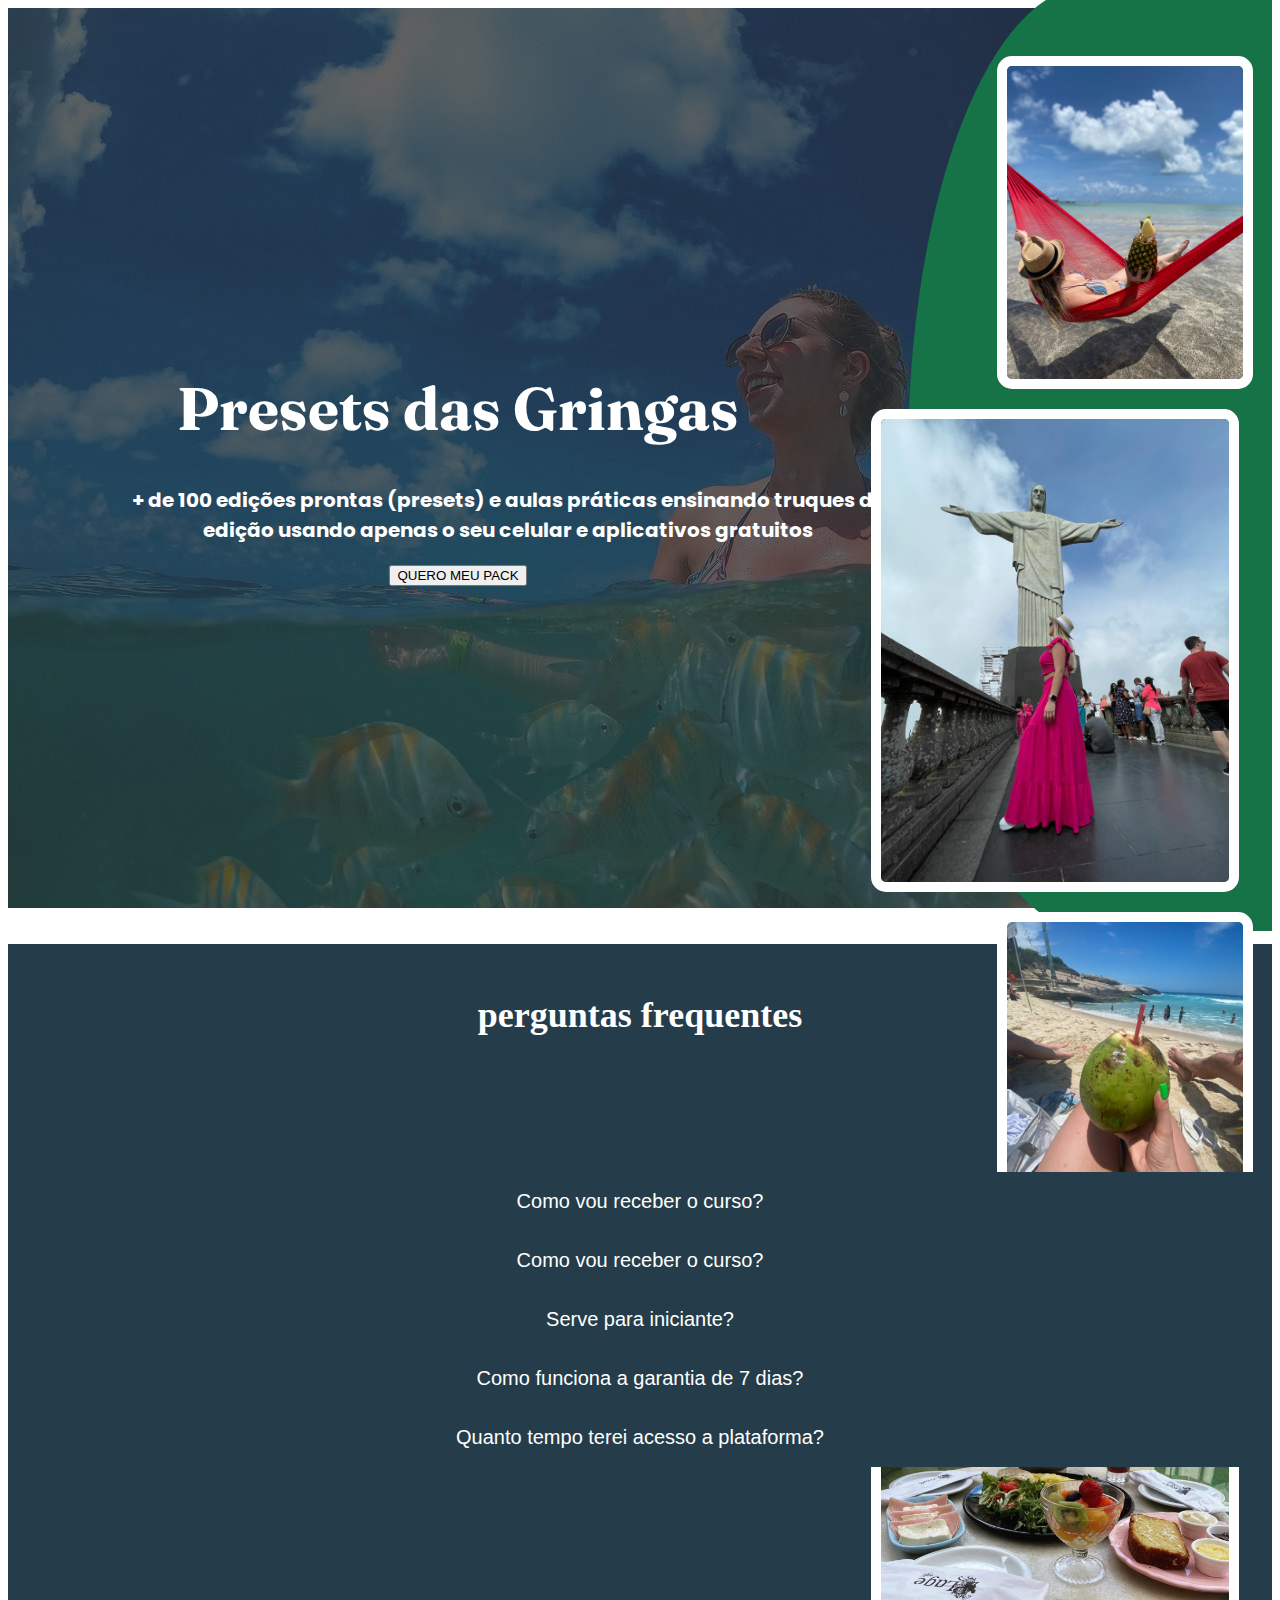
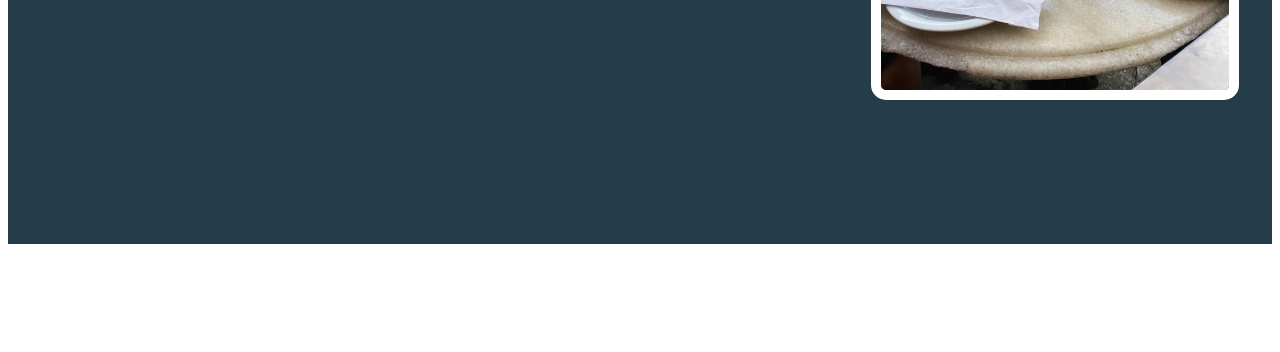
<file: index.html>
<!DOCTYPE html>
<html lang="en">

<head>
    <meta charset="UTF-8">
    <meta http-equiv="X-UA-Compatible" content="IE=edge">
    <meta name="viewport" content="width=device-width, initial-scale=1.0">
    <link rel="stylesheet" href="style.css">
    <title>Document</title>
    <link href="https://cdn.jsdelivr.net/npm/bootstrap@5.3.0-alpha1/dist/css/bootstrap.min.css" rel="stylesheet"
        integrity="sha384-GLhlTQ8iRABdZLl6O3oVMWSktQOp6b7In1Zl3/Jr59b6EGGoI1aFkw7cmDA6j6gD" crossorigin="anonymous">
    <script src="https://cdn.jsdelivr.net/npm/bootstrap@5.3.0-alpha1/dist/js/bootstrap.bundle.min.js"
        integrity="sha384-w76AqPfDkMBDXo30jS1Sgez6pr3x5MlQ1ZAGC+nuZB+EYdgRZgiwxhTBTkF7CXvN"
        crossorigin="anonymous"></script>
</head>

<body>
    <header>
        <div class="bg-image opacity-image" style="background-image: url(./images/fish.jpeg);height: 100vh">
            <div class="header-container">
                <div class="header-title">
                    <h1>Presets das Gringas</h1>
                    <p class="desc-curso">+ de 100 edições prontas (presets) e aulas práticas ensinando truques de
                        edição usando apenas o seu celular e aplicativos gratuitos</p>
                    <button type="button" class="btn btn-success btn-lg">QUERO MEU PACK</button>
                </div>
                <div class="header-images">
                    <div id="id-header-images" class="container">
                        <div class="row">
                            <div id="img-1" class="col-md-6 col-sm-6 col-lg-6 col-6">
                                <img class="edit-imgs" src="/images/beach-noedit.jpeg">
                            </div>
                            <div id="img-2" class="col-md-6 col-sm-6 col-lg-6 col-6">
                                <img class="edit-imgs" src="/images/christ-noedit.jpeg">
                            </div>
                        </div>
                        <div class="row">
                            <div id="img-3" class="col-md-6 col-sm-6 col-lg-6 col-6">
                                <img class="edit-imgs" src="/images/coconut-noedit.jpeg">
                            </div>
                            <div id="img-4" class="col-md-6 col-sm-6 col-lg-6 col-6">
                                <img class="edit-imgs" src="/images/food-noedit.jpeg">
                            </div>
                        </div>
                    </div>
                </div>
            </div>
        </div>
        <div class="maisinfos">
            <h3>perguntas frequentes</h3>
            <div class="maisinfos-collapsible">
                <button type="button" class="collapsible">Como vou receber o curso?</button>
                <div class="content">
                    <p>No momento que sua compra for aprovada pela Hotmart que é a plataforma mais segura para cursos no
                        mundo.</p>
                </div>
                <button type="button" class="collapsible">Como vou receber o curso?</button>
                <div class="content">
                    <p>Você tem a opção de pagar no cartão de crédito em até 12x e PIX à vista.</p>
                </div>
                <button type="button" class="collapsible">Serve para iniciante?</button>
                <div class="content">
                    <p>Sim! serve para todas as pessoas.</p>
                </div>
                <button type="button" class="collapsible">Como funciona a garantia de 7 dias?</button>
                <div class="content">
                    <p>Caso decida que não vale a pena para você, basta você entrar em contato com nós dentro desse
                        prazo, e
                        devolvemos 100% do dinheiro investido – sem burocracias ou dificuldades.</p>
                </div>
                <button type="button" class="collapsible">Quanto tempo terei acesso a plataforma?</button>
                <div class="content">
                    <p>O seu acesso será vitalício</p>
                </div>
            </div>        
        </div>
    </header>
</body>
<script src="script.js"></script>
</html>
</file>
<file: style.css>
@import url('https://fonts.googleapis.com/css2?family=Lobster&family=Poppins:wght@100&display=swap');
@import url('https://fonts.googleapis.com/css2?family=Fraunces:ital,opsz,wght@0,9..144,100;0,9..144,200;0,9..144,300;1,9..144,100&display=swap');

body::-webkit-scrollbar {
    display: none;
}

.collapsible {
    background-color: #eee;
    color: #444;
    cursor: pointer;
    padding: 18px;
    width: 100%;
    border: none;
    text-align: left;
    outline: none;
    font-size: 15px;
}

/* Add a background color to the button if it is clicked on (add the .active class with JS), and when you move the mouse over it (hover) */
.active,
.collapsible:hover {
    background-color: #ccc;
}

/* Style the collapsible content. Note: hidden by default */
.content {
    padding: 0 18px;
    display: none;
    overflow: hidden;
    background-color: #f1f1f1;
}


.header-container {
    display: flex;
    height: 100%;
    width: 100%;
    align-items: center;
}

.header-title {
    text-align: center;
    flex: 1
}

h1 {
    color: #fff !important;
    font-size: 60px !important;
    font-family: 'Fraunces', serif;
    font-weight: bold;
}

.header-images {
    max-width: 850px;
    flex: 1;
    background-color: #157347;
    height: 105%;
    border-top-left-radius: 50%;
    border-bottom-left-radius: 50%;
    width: 200%;
}

.desc-curso {
    margin: 30px 0px 20px 100px;
    text-align: center;
    color: #fff;
    font-family: "Poppins", Sans-serif;
    font-size: 20px;
    font-weight: bold;
    width: 800px;
}

.edit-imgs {
    max-width: 80%;
}

#id-header-images {
    margin-top: 50px;
}

#id-header-images img {
    border-radius: 15px;
    border: 10px solid #fff;
    margin-top: 20px;
}

#id-header-images #img-1 {
    margin-left: 70px;
    justify-content: center;
    display: flex;
}

#id-header-images #img-2 {
    margin-left: -70px;
    justify-content: center;
    display: flex;
}

#id-header-images #img-3 {
    margin-left: 70px;

    justify-content: center;
    display: flex;
}

#id-header-images #img-4 {
    margin-left: -70px;
    justify-content: center;
    display: flex;
}

.mais-informacoes {
    margin: 0px;
    padding: 0px;
    color: #fff;
    background-color: #253d4a;
    text-align: center;
    font-family: "Poppins", Sans-serif;
    font-size: 22px;
    height: 100vh;
    padding-top: 50px;
    font-weight: bold;
}

.accordion.accordion-3 {
    border-radius: 3px;
}

.accordion.accordion-3 p {
    font-size: 1rem;
}

.accordion.accordion-3 .fa.fa-angle-down {
    margin-top: -10px;
}

.accordion .animated-icon1 span {
    background: #F44336;
}

.content {
    text-align: center !important;
    background-color: #304f61;
    color: #fff;
}

.content p{
    margin-top: 10px;
}

.maisinfos {
    text-align: center;
    height: 100vh;
    background-color: #253d4a;
}

.maisinfos button {
    background-color: #253d4a;
    font-size: 20px;
    color: #fff;
    text-align: center;
}

.maisinfos button:hover {
    background-color: #3a5f74;
    color: #fff;
}

.insta-icon {
    max-width: 32px;
    filter: invert(1);
}

.insta-icon:hover{
    max-width: 32px;
    filter: invert(0);
}

.maisinfos-collapsible {
    padding-top: 100px;
    min-height: 780px;
}

h3 {
    font-size: 36px !important;
    color: #fff !important;
    padding-top: 50px;
}
</file>
